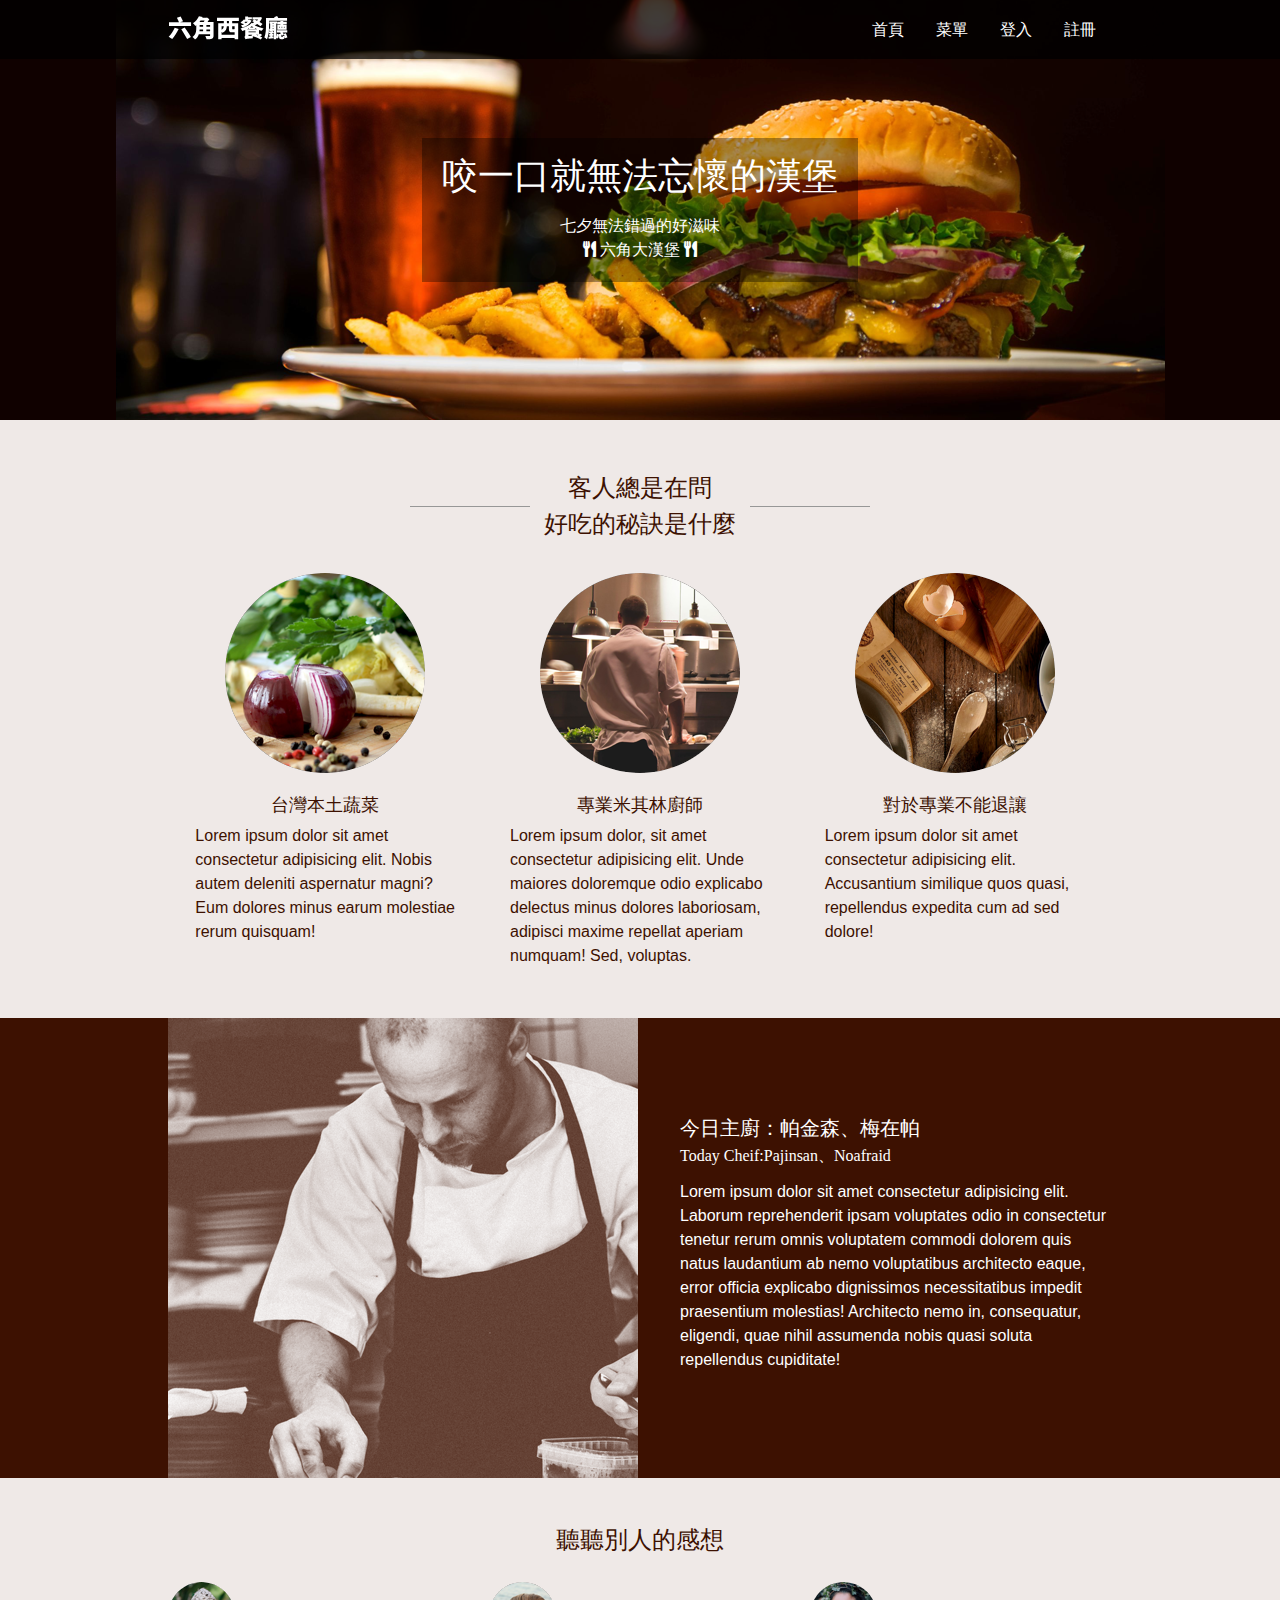
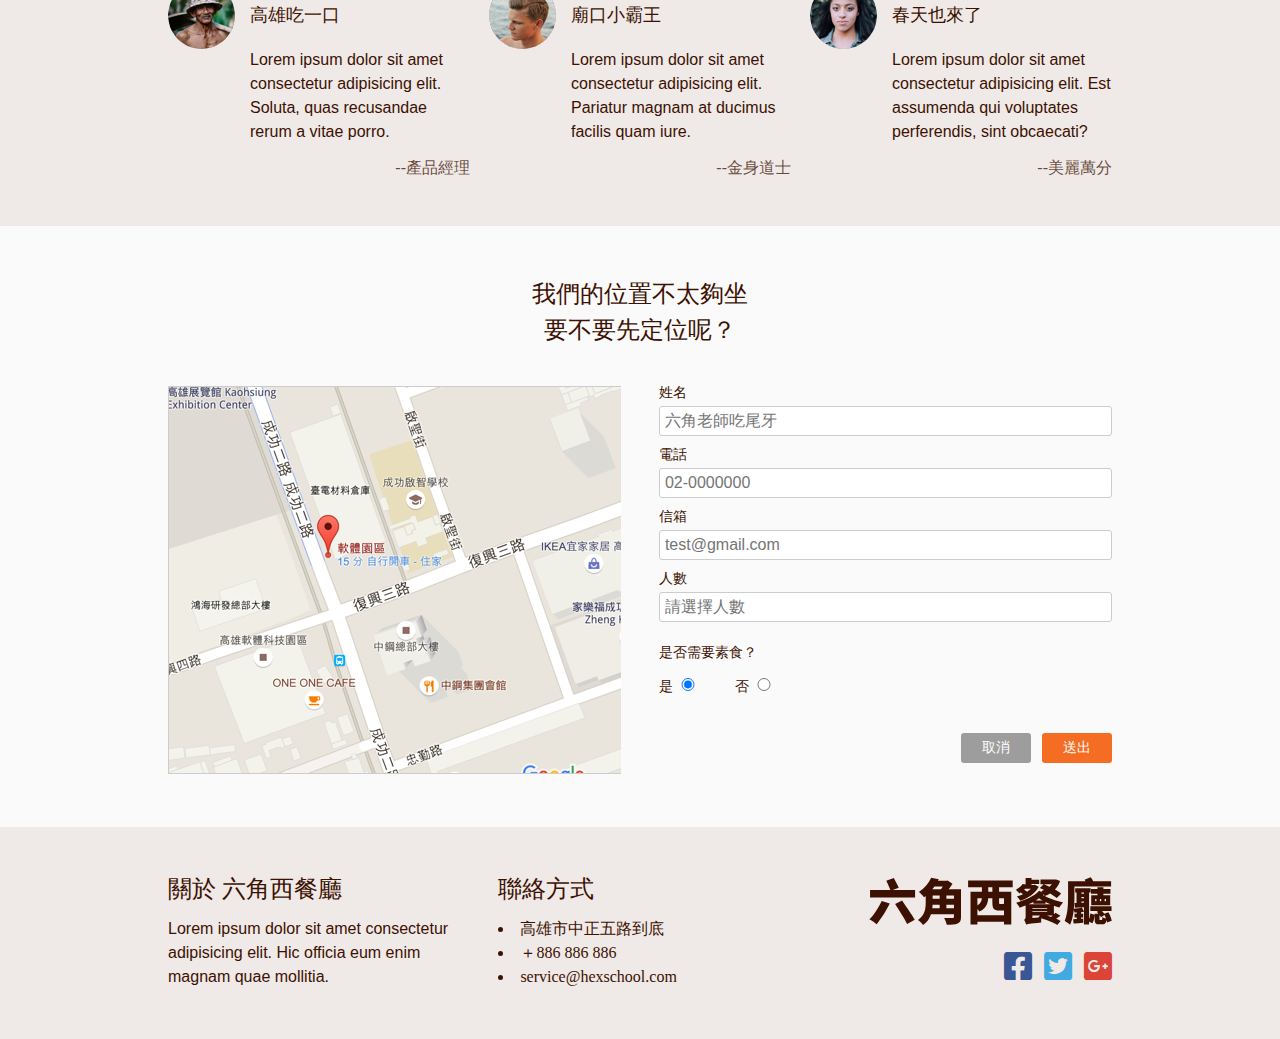
<file: index.html>
<!DOCTYPE html>
<html>

<head>
	<meta charset="UTF-8">
	<meta name="viewport" content="width=device-width, initial-scale=1.0">
	<title>六角西餐廳</title>
	<link rel="shortcut icon" href="img/favicon.ico">
	<meta name='description' content='六角西餐廳，咬一口就無法忘懷的漢堡' />
	<meta name="keywords" content="六角西餐廳,六角漢堡,六角大漢堡,六角餐廳">
	<meta property="og:title" content="六角西餐廳" />
	<meta property="og:description" content="六角西餐廳，咬一口就無法忘懷的漢堡">
	<meta property="og:type" content="website" />
	<meta property="og:url" content="#" />
	<meta property="og:image" content="img/header_desktop.png" />
	<link href="圖片路徑" rel="img/favicon.ico" />

	<meta http-equiv="X-UA-Compatible" content="IE=Edge" />
	<link rel="stylesheet" href="https://cdnjs.cloudflare.com/ajax/libs/font-awesome/5.15.1/css/all.min.css" />
	<link rel="stylesheet" href="css/style.css">
	<script src='https://cdnjs.cloudflare.com/ajax/libs/jquery/2.2.3/jquery.min.js'></script>
	<script src="js/all.js"></script>
</head>

<body>
	<div class="header">
		<div class="showmenu">
			<a href="#">☰</a>
		</div>
		<div class="nav container flex">
			<a href="index.html"><img src="/img/logo_w@svg.svg" alt="logo"></a>
			<ul class="menu flex">
				<li><a href="index.html">首頁</a></li>
				<li><a href="cart.html">菜單</a></li>
				<li><a href="login.html">登入</a></li>
				<li><a href="register.html">註冊</a></li>
			</ul>
		</div>
	</div>
	<div class="banner flex">
		<div class="container">
			<div class="banner-text">
				<h1>咬一口就無法忘懷的漢堡</h1>
				<p>七夕無法錯過的好滋味<br><i class="fas fa-utensils"></i> 六角大漢堡 <i class="fas fa-utensils"></i></p>
			</div>
		</div>
	</div>
	<div class="feature">
		<div class="container">
			<div class="feature_title">
				<h2>客人總是在問</h2>
				<h2>好吃的秘訣是什麼</h2>
			</div>
			<ul class="feature_content flex">
				<li>
					<img src="img/feature_1.png" alt="台灣本土蔬菜">
					<h3>台灣本土蔬菜</h3>
					<p>Lorem ipsum dolor sit amet consectetur adipisicing elit. Nobis autem deleniti aspernatur
						magni? Eum dolores minus earum molestiae rerum quisquam!</p>
				</li>
				<li>
					<img src="img/feature_2.png" alt="專業米其林廚師">
					<h3>專業米其林廚師</h3>
					<p>Lorem ipsum dolor, sit amet consectetur adipisicing elit. Unde maiores doloremque odio
						explicabo delectus minus dolores laboriosam, adipisci maxime repellat aperiam numquam! Sed,
						voluptas.</p>
				</li>
				<li>
					<img src="img/feature_3.png" alt="對於專業不能退讓">
					<h3>對於專業不能退讓</h3>
					<p>Lorem ipsum dolor sit amet consectetur adipisicing elit. Accusantium similique quos quasi,
						repellendus expedita cum ad sed dolore!</p>
				</li>
			</ul>
		</div>
	</div>
	<div class="chef-info">
		<div class="container chef_flex">
			<img src="img/main_chef_brown.png" alt="主廚圖片">
			<div class="chef-info_text">
				<h2>今日主廚：帕金森、梅在帕</h2>
				<h3>Today Cheif:Pajinsan、Noafraid</h3>
				<p>Lorem ipsum dolor sit amet consectetur adipisicing elit. Laborum reprehenderit ipsam voluptates odio
					in consectetur tenetur rerum omnis voluptatem commodi dolorem quis natus laudantium ab nemo
					voluptatibus architecto eaque, error officia explicabo dignissimos necessitatibus impedit
					praesentium molestias! Architecto nemo in, consequatur, eligendi, quae nihil assumenda nobis quasi
					soluta repellendus cupiditate!</p>
			</div>
		</div>
	</div>
	<div class="comment">
		<div class="container">
			<h3>聽聽別人的感想</h3>
			<ul class="comment_content flex">
				<li>
					<img src="img/avatar_1.png" alt="高雄吃一口">
					<div class="comment_text">
						<h4>高雄吃一口</h4>
						<p>Lorem ipsum dolor sit amet consectetur adipisicing elit. Soluta, quas recusandae rerum a
							vitae porro.</p>
						<span>--產品經理</span>
					</div>
				</li>
				<li>
					<img src="img/avatar_2.png" alt="廟口小霸王">
					<div class="comment_text">
						<h4>廟口小霸王</h4>
						<p>Lorem ipsum dolor sit amet consectetur adipisicing elit. Pariatur magnam at ducimus facilis
							quam iure.</p>
						<span>--金身道士</span>
					</div>
				</li>
				<li>
					<img src="img/avatar_3.png" alt="春天也來了">
					<div class="comment_text">
						<h4>春天也來了</h4>
						<p>Lorem ipsum dolor sit amet consectetur adipisicing elit. Est assumenda qui voluptates
							perferendis, sint obcaecati?</p>
						<span>--美麗萬分</span>
					</div>
				</li>
			</ul>
		</div>
	</div>
	<div class="contact">
		<div class="container">
			<h3>我們的位置不太夠坐<br>要不要先定位呢？</h3>
			<div class="contact_content flex">
				<div class="map-area"><img src="img/Map.png" alt="餐廳地圖"></div>
				<form class="reserve_form">
					<label for="name">姓名</label>
					<input type="text" id="name" placeholder="六角老師吃尾牙">
					<label for="text">電話</label>
					<input type="tel" id="tel" placeholder="02-0000000">
					<label for="email">信箱</label>
					<input type="email" id="email" placeholder="test@gmail.com">
					<label for="number">人數</label>
					<input type="number" id="number" placeholder="請選擇人數">

					<div class="vegan">
						<span>是否需要素食？</span>
						<label class="vegan_text" for="yes">是</label>
						<input class="vegan_radio" id="yes" type="radio" name="veg" value="y" checked="checked" />
						<label class="vegan_text" for="no">否</label>
						<input class="vegan_radio" id="no" type="radio" name="veg" value="n" />
					</div>

					<div class="form_button flex">
						<button type="submit" class="btn_submit">送出</button>
						<button type="submit" class="btn_cancel">取消</button>
					</div>
				</form>
			</div>
		</div>
	</div>
	<div class="footer">
		<div class="footer-content container flex">
			<ul class="footer-text">
				<li>
					<h4>關於 六角西餐廳</h4>
					<p>Lorem ipsum dolor sit amet consectetur adipisicing elit. Hic officia eum enim magnam quae
						mollitia.</p>
				</li>
				<li>
					<h4>聯絡方式</h4>
					<ul>
						<li>高雄市中正五路到底</li>
						<li>＋886 886 886</li>
						<li>service@hexschool.com</li>
					</ul>
				</li>
			</ul>
			<div class="footer-link">
			<img src="img/logo_l@svg.svg" alt="logo">
					<div class="footer-social-link">
						<a href="#"><i class="fab fa-google-plus-square fa-2x"></i></a>
						<a href="#"><i class="fab fa-twitter-square fa-2x"></i></a>
						<a href="#"><i class="fab fa-facebook-square fa-2x"></i></a>
					</div>
				</div>
		</div>
	</div>


</body>

</html>
</file>
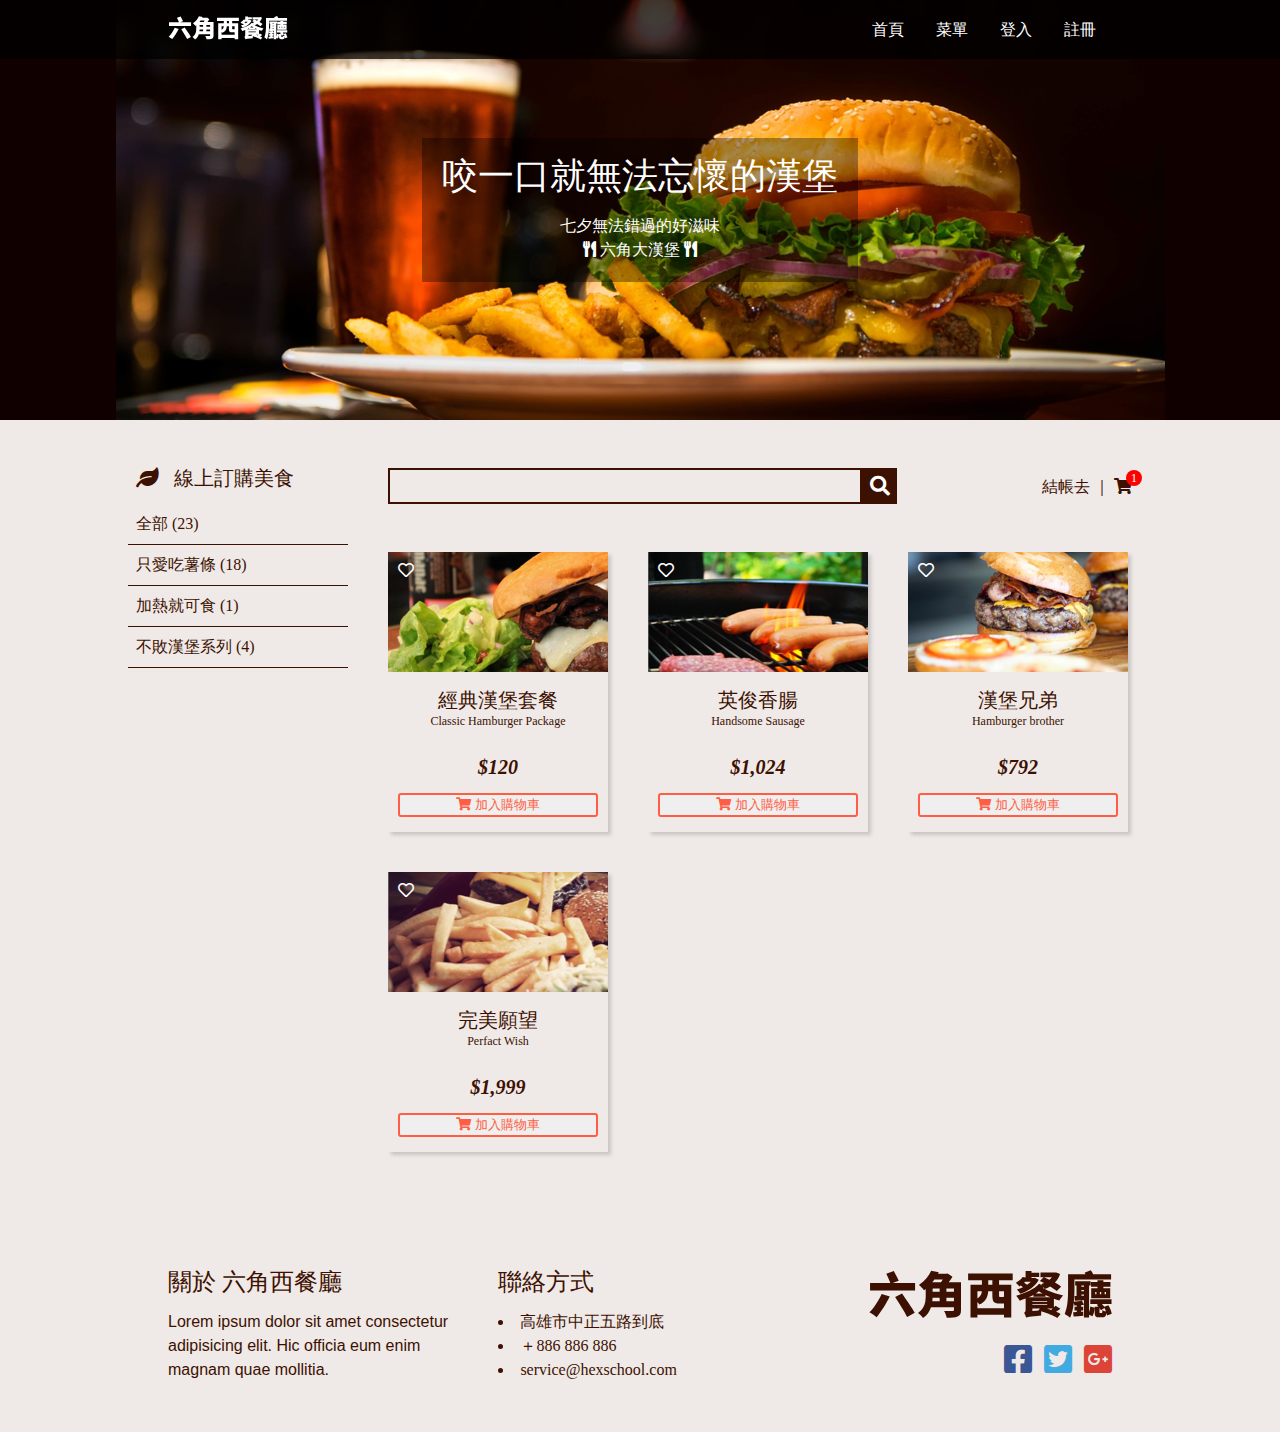
<file: cart.html>
<!DOCTYPE html>
<html>

<head>
    <meta charset="UTF-8">
    <meta name="viewport" content="width=device-width, initial-scale=1.0">
    <title>六角西餐廳 | 菜單</title>
    <link rel="shortcut icon" href="img/favicon.ico">
    <meta name='description' content='六角西餐廳，咬一口就無法忘懷的漢堡' />
    <meta name="keywords" content="六角西餐廳,六角漢堡,六角大漢堡,六角餐廳">
    <meta property="og:title" content="六角西餐廳" />
    <meta property="og:description" content="六角西餐廳，咬一口就無法忘懷的漢堡">
    <meta property="og:type" content="website" />
    <meta property="og:url" content="#" />
    <meta property="og:image" content="img/header_desktop.png" />
    <link href="圖片路徑" rel="img/favicon.ico" />

    <meta http-equiv="X-UA-Compatible" content="IE=Edge" />
    <link rel="stylesheet" href="https://cdnjs.cloudflare.com/ajax/libs/font-awesome/5.15.1/css/all.min.css" />
    <link rel="stylesheet" href="css/style.css">
    <script src='https://cdnjs.cloudflare.com/ajax/libs/jquery/2.2.3/jquery.min.js'></script>
    <script src="js/all.js"></script>
    <link rel="preconnect" href="https://fonts.gstatic.com">
</head>

<body>
    <div class="header">
        <div class="showmenu">
            <a href="#">☰</a>
        </div>
        <div class="nav container flex">
            <a href="index.html"><img src="/img/logo_w@svg.svg" alt="logo"></a>
            <ul class="menu flex">
                <li><a href="index.html">首頁</a></li>
                <li><a href="cart.html">菜單</a></li>
                <li><a href="login.html">登入</a></li>
                <li><a href="register.html">註冊</a></li>
            </ul>
        </div>
    </div>
    <div class="banner flex">
        <div class="container">
            <div class="banner-text">
                <h1>咬一口就無法忘懷的漢堡</h1>
                <p>七夕無法錯過的好滋味<br><i class="fas fa-utensils"></i> 六角大漢堡 <i class="fas fa-utensils"></i></p>
            </div>
        </div>
    </div>

    <div class="cart-wrap container flex">
        <div class="side-list">
            <h2> <i class="fas fa-leaf"></i>線上訂購美食</h2>
            <ul class="side-list-ul">
                <li><a href="#">全部 (23)</a></li>
                <li><a href="#">只愛吃薯條 (18)</a></li>
                <li><a href="#">加熱就可食 (1)</a></li>
                <li><a href="#">不敗漢堡系列 (4)</a></li>
            </ul>
        </div>
        <div class="cart-content">
            <div class="top-bar flex">
                <div class="search-bar flex">
                    <input type="text">
                    <button class="search-btn"><i class="fas fa-search"></i></button>
                </div>
                <div class="top-bar-link">
                    <a href="#">結帳去</a> ｜
                    <a href="#"><i class="fas fa-shopping-cart"></i></a>
                    <span class="shopping-cart-number">1</span>
                </div>
            </div>
                <ul class="product-info flex">
                    <li>
                        <div class="like-icon">
                            <i class="far fa-heart"></i>
                        </div>
                        <img src="img/product_2.png" alt="">
                        <h3>經典漢堡套餐</h3>
                        <h4>Classic Hamburger Package</h4>
                        <span>$120</span>
                        <button><i class="fas fa-shopping-cart"></i> 加入購物車</button>
                    </li>
                    <li>
                        <div class="like-icon">
                            <i class="far fa-heart"></i>
                        </div>
                        <img src="img/product_3.png" alt="">
                        <h3>英俊香腸</h3>
                        <h4>Handsome Sausage</h4>
                        <span>$1,024</span>
                        <button><i class="fas fa-shopping-cart"></i> 加入購物車</button>
                    </li>
                    <li>
                        <div class="like-icon">
                            <i class="far fa-heart"></i>
                        </div>
                        <img src="img/product_4.png" alt="">
                        <h3>漢堡兄弟</h3>
                        <h4>Hamburger brother</h4>
                        <span>$792</span>
                        <button><i class="fas fa-shopping-cart"></i> 加入購物車</button>
                    </li>
                    <li>
                        <div class="like-icon">
                            <i class="far fa-heart"></i>
                        </div>
                        <img src="img/product_5.png" alt="">
                        <h3>完美願望</h3>
                        <h4>Perfact Wish</h4>
                        <span>$1,999</span>
                        <button><i class="fas fa-shopping-cart"></i> 加入購物車</button>
                    </li>
                </ul>
        </div>
    </div>

    <div class="footer">
        <div class="footer-content container flex">
            <ul class="footer-text">
                <li>
                    <h4>關於 六角西餐廳</h4>
                    <p>Lorem ipsum dolor sit amet consectetur adipisicing elit. Hic officia eum enim magnam quae
                        mollitia.</p>
                </li>
                <li>
                    <h4>聯絡方式</h4>
                    <ul>
                        <li>高雄市中正五路到底</li>
                        <li>＋886 886 886</li>
                        <li>service@hexschool.com</li>
                    </ul>
                </li>
            </ul>
            <div class="footer-link">
                <img src="img/logo_l@svg.svg" alt="logo">
                <div class="footer-social-link">
                    <a href="#"><i class="fab fa-google-plus-square fa-2x"></i></a>
                    <a href="#"><i class="fab fa-twitter-square fa-2x"></i></a>
                    <a href="#"><i class="fab fa-facebook-square fa-2x"></i></a>
                </div>
            </div>
        </div>
    </div>


</body>

</html>
</file>
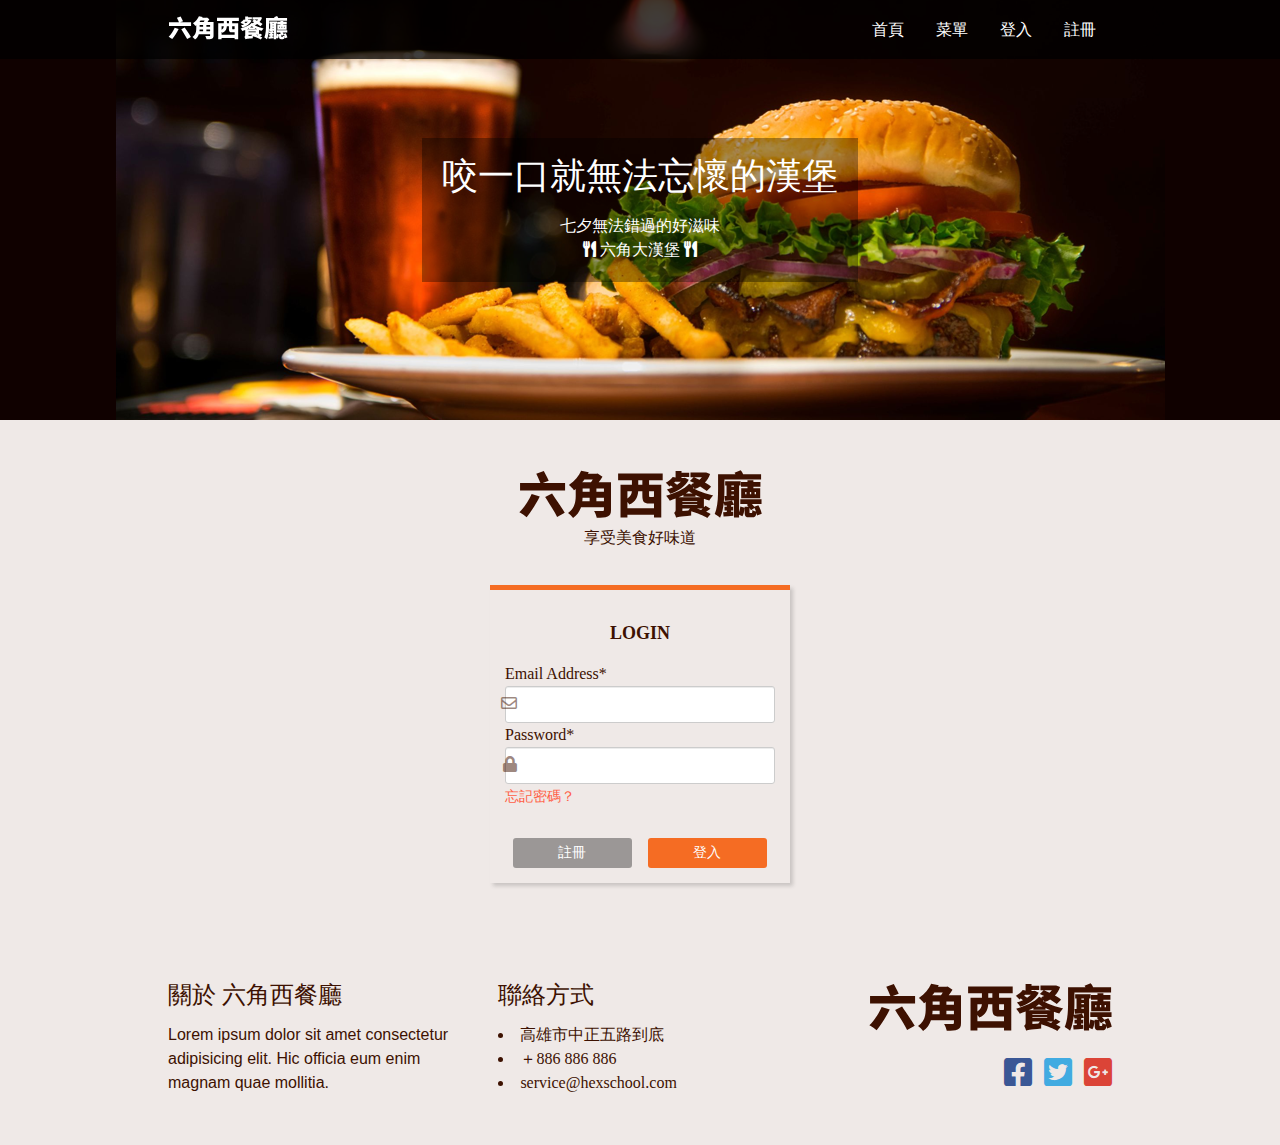
<file: login.html>
<!DOCTYPE html>
<html>

<head>
	<meta charset="UTF-8">
	<meta name="viewport" content="width=device-width, initial-scale=1.0">
	<title>六角西餐廳</title>
	<link rel="shortcut icon" href="img/favicon.ico">
	<meta name='description' content='六角西餐廳，咬一口就無法忘懷的漢堡' />
	<meta name="keywords" content="六角西餐廳,六角漢堡,六角大漢堡,六角餐廳">
	<meta property="og:title" content="六角西餐廳" />
	<meta property="og:description" content="六角西餐廳，咬一口就無法忘懷的漢堡">
	<meta property="og:type" content="website" />
	<meta property="og:url" content="#" />
	<meta property="og:image" content="img/header_desktop.png" />
	<link href="圖片路徑" rel="img/favicon.ico" />

	<meta http-equiv="X-UA-Compatible" content="IE=Edge" />
	<link rel="stylesheet" href="https://cdnjs.cloudflare.com/ajax/libs/font-awesome/5.15.1/css/all.min.css" />
	<link rel="stylesheet" href="css/style.css">
	<script src='https://cdnjs.cloudflare.com/ajax/libs/jquery/2.2.3/jquery.min.js'></script>
	<script src="js/all.js"></script>
</head>

<body>
	<div class="header">
		<div class="showmenu">
			<a href="#">☰</a>
		</div>
		<div class="nav container flex">
			<a href="index.html"><img src="/img/logo_w@svg.svg" alt="logo"></a>
			<ul class="menu flex">
				<li><a href="index.html">首頁</a></li>
				<li><a href="cart.html">菜單</a></li>
				<li><a href="login.html">登入</a></li>
				<li><a href="register.html">註冊</a></li>
			</ul>
		</div>
    </div>
	<div class="banner flex">
		<div class="container">
			<div class="banner-text">
				<h1>咬一口就無法忘懷的漢堡</h1>
				<p>七夕無法錯過的好滋味<br><i class="fas fa-utensils"></i> 六角大漢堡 <i class="fas fa-utensils"></i></p>
			</div>
		</div>
    </div>
    
	<div class="feature">
		<div class="container content pd">
            <div class="logo-title">
                <img src="img/logo_l@svg.svg" alt="">
                <p>享受美食好味道</p>
            </div>
            <div class="login-box">
                <h4>LOGIN</h4>
                <form class="login-form">
                    <label for="email">Email Address*</label>
                    <i class="far fa-envelope"></i>
                    <input type="email" class="email-input">
                    <label for="password">Password*</label>
                    <i class="fas fa-lock"></i>
                    <input type="text" class="password-input">
                    <a href="#">忘記密碼？</a>
                    <div class="login-form-btn flex">
                        <button type="submit" class="btn_gra">註冊</button>
                        <button type="submit" class="btn_org">登入</button>
                    </div>
                </form>
			</div>
	</div>
	
	<div class="footer">
		<div class="footer-content container flex">
			<ul class="footer-text">
				<li>
					<h4>關於 六角西餐廳</h4>
					<p>Lorem ipsum dolor sit amet consectetur adipisicing elit. Hic officia eum enim magnam quae
						mollitia.</p>
				</li>
				<li>
					<h4>聯絡方式</h4>
					<ul>
						<li>高雄市中正五路到底</li>
						<li>＋886 886 886</li>
						<li>service@hexschool.com</li>
					</ul>
				</li>
			</ul>
			<div class="footer-link">
			<img src="img/logo_l@svg.svg" alt="logo">
					<div class="footer-social-link">
						<a href="#"><i class="fab fa-google-plus-square fa-2x"></i></a>
						<a href="#"><i class="fab fa-twitter-square fa-2x"></i></a>
						<a href="#"><i class="fab fa-facebook-square fa-2x"></i></a>
					</div>
				</div>
		</div>
	</div>


</body>

</html>
</file>
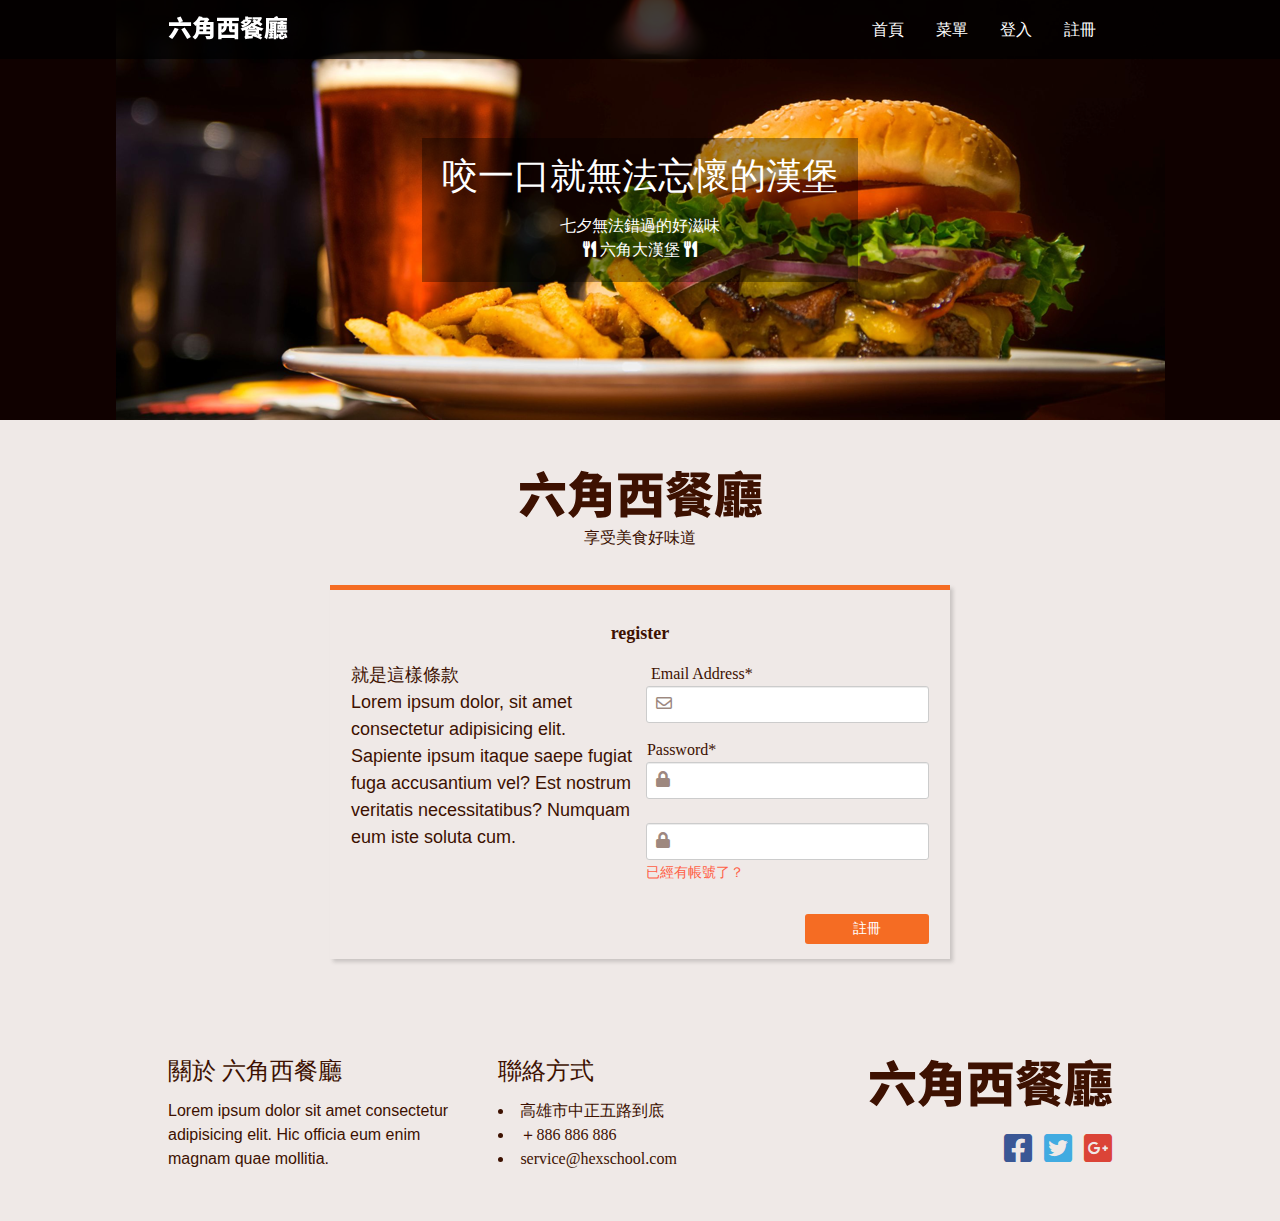
<file: register.html>
<!DOCTYPE html>
<html>

<head>
    <meta charset="UTF-8">
    <meta name="viewport" content="width=device-width, initial-scale=1.0">
    <title>六角西餐廳</title>
    <link rel="shortcut icon" href="img/favicon.ico">
    <meta name='description' content='六角西餐廳，咬一口就無法忘懷的漢堡' />
    <meta name="keywords" content="六角西餐廳,六角漢堡,六角大漢堡,六角餐廳">
    <meta property="og:title" content="六角西餐廳" />
    <meta property="og:description" content="六角西餐廳，咬一口就無法忘懷的漢堡">
    <meta property="og:type" content="website" />
    <meta property="og:url" content="#" />
    <meta property="og:image" content="img/header_desktop.png" />
    <link href="圖片路徑" rel="img/favicon.ico" />

    <meta http-equiv="X-UA-Compatible" content="IE=Edge" />
    <link rel="stylesheet" href="https://cdnjs.cloudflare.com/ajax/libs/font-awesome/5.15.1/css/all.min.css" />
    <link rel="stylesheet" href="css/style.css">
    <script src='https://cdnjs.cloudflare.com/ajax/libs/jquery/2.2.3/jquery.min.js'></script>
    <script src="js/all.js"></script>
</head>

<body>
    <div class="header">
        <div class="showmenu">
            <a href="#">☰</a>
        </div>
        <div class="nav container flex">
            <a href="index.html"><img src="/img/logo_w@svg.svg" alt="logo"></a>
            <ul class="menu flex">
                <li><a href="index.html">首頁</a></li>
                <li><a href="cart.html">菜單</a></li>
                <li><a href="login.html">登入</a></li>
                <li><a href="register.html">註冊</a></li>
            </ul>
        </div>
    </div>
    <div class="banner flex">
        <div class="container">
            <div class="banner-text">
                <h1>咬一口就無法忘懷的漢堡</h1>
                <p>七夕無法錯過的好滋味<br><i class="fas fa-utensils"></i> 六角大漢堡 <i class="fas fa-utensils"></i></p>
            </div>
        </div>
    </div>

    <div class="feature">
        <div class="container content pd">
            <div class="logo-title">
                <img src="img/logo_l@svg.svg" alt="">
                <p>享受美食好味道</p>
            </div>
            <div class="register-box">
                <h4>register</h4>
                <div class="regiater-box-content flex">
                    <div class="register-box-text">
                        <h4>就是這樣條款</h4>
                        <p>Lorem ipsum dolor, sit amet consectetur adipisicing elit. Sapiente ipsum itaque saepe fugiat fuga accusantium vel? Est nostrum veritatis necessitatibus? Numquam eum iste soluta cum.</p>
                    </div>
                    <form class="register-form">
                        <i class="far fa-envelope"></i>
                        <label for="email">Email Address*</label>
                        <input type="email" class="email-input">
                        <i class="fas fa-lock"></i><label for="password">Password*</label>
                        <input type="text" class="password-input">
                        <i class="fas fa-lock"></i>
                        <input type="text" class="password-check-input">
                        <a href="#">已經有帳號了？</a>
                        <div class="register-form-btn">
                        <button type="submit" class="btn_org">註冊</button>
                    </div>
                    </form>
                </div>
            </div>
        </div>

        <div class="footer">
            <div class="footer-content container flex">
                <ul class="footer-text">
                    <li>
                        <h4>關於 六角西餐廳</h4>
                        <p>Lorem ipsum dolor sit amet consectetur adipisicing elit. Hic officia eum enim magnam quae
                            mollitia.</p>
                    </li>
                    <li>
                        <h4>聯絡方式</h4>
                        <ul>
                            <li>高雄市中正五路到底</li>
                            <li>＋886 886 886</li>
                            <li>service@hexschool.com</li>
                        </ul>
                    </li>
                </ul>
                <div class="footer-link">
                    <img src="img/logo_l@svg.svg" alt="logo">
                    <div class="footer-social-link">
                        <a href="#"><i class="fab fa-google-plus-square fa-2x"></i></a>
                        <a href="#"><i class="fab fa-twitter-square fa-2x"></i></a>
                        <a href="#"><i class="fab fa-facebook-square fa-2x"></i></a>
                    </div>
                </div>
            </div>
        </div>


</body>

</html>
</file>
<file: css/style.css>
/* http://meyerweb.com/eric/tools/css/reset/ v2.0嚚�20110126License: none (public domain)
css reset*/
html, body, div, span, applet, object, iframe,
h1, h2, h3, h4, h5, h6, p, blockquote, pre,
a, abbr, acronym, address, big, cite, code,
del, dfn, em, img, ins, kbd, q, s, samp,
small, strike, strong, sub, sup, tt, var,
b, u, i, center,
dl, dt, dd, ol, ul, li,
fieldset, form, label, legend,
table, caption, tbody, tfoot, thead, tr, th, td,
article, aside, canvas, details, embed, 
figure, figcaption, footer, header, hgroup, 
menu, nav, output, ruby, section, summary,
time, mark, audio, video {
	margin: 0;
	padding: 0;
	border: 0;
	font-size: 100%;
	font: inherit;
	vertical-align: baseline;
}
/* HTML5 display-role reset for older browsers */
article, aside, details, figcaption, figure, 
footer, header, hgroup, menu, nav, section {
	display: block;
}
body {
	line-height: 1;
	color: #3D1101;
	background: #efe9e7;
}
ol, ul {
	list-style: none;
}
blockquote, q {
	quotes: none;
}
blockquote:before, blockquote:after,
q:before, q:after {
	content: '';
	content: none;
}
table {
	border-collapse: collapse;
	border-spacing: 0;
}
*,*:before,*:after {
    box-sizing: border-box;
}
a {
	text-decoration: none;
	color: #3D1101;
}
p{
	line-height: 1.5;
	font-family: "Microsoft JhengHei", sans-serif;
}
/*css rest end*/

.container{
	max-width: 1024px;
	margin: 0 auto;
	padding: 0 40px;
}
.flex{
	display: flex;
}
.pd{
	padding: 0 40px;
}
@media (max-width:767px){
	.container{
		max-width: 767px;
		margin: 0 auto;
		padding: 0;
	}
	.pd{
		padding: 0 13px;
	}
}
/*header*/
.header{
	background: rgba(0,0,0,0.75);
	padding: 16px;
	position: absolute;
	top: 0;
	left: 0;
	width: 100%;
}
.showmenu{
	display: none;
}
.nav{
	justify-content: space-between;
	align-items: center;
}
.menu>li>a{
	font-size: 16px;
	color: #fff;
	padding: 16px;
}
.menu>li>a:hover{
	background: rgba(255, 255, 255, 0.6);
}
@media (max-width:767px){
	.menu{
		max-height: 0;
		overflow: hidden;
		position: absolute;
		top: 58px;
		left: 0;
		display: block;
		width: 100%;
		text-align: center;
	}
	.showmenu{
		display: block;
		position: absolute;
		top: 16px;
		right: 16px;
		font-size: 24px;
	}
	.showmenu>a{
		color: #fff;
	}
	.menu.menu-show{
		max-height: 500px;
		background: rgba(0,0,0,0.75);
	}
	.menu>li>a{
		display: block;
		height: 48px;
	}
}
/*banner*/
.banner{
	background: url(../img/header_desktop.png) no-repeat center;
	background-color: #100100;
	height: 420px;
	color: #fff;
	align-items: center;
}
.banner-text{
	background: rgba(0,0,0,0.35);
	text-align: center;
	padding: 20px;
}
.banner-text>h1{
	font-size: 36px;
	margin-bottom: 20px;
}
.banner-text>p{
	font-size: 16px;
}
@media (max-width:767px){
	.banner{
		background: url(../img/header_mobile.png) no-repeat center;
		background-color: #100100;
	}
}
/*feature*/
.feature{
	background: #efe9e7;
}
.feature_title{
	padding-top: 50px;
	padding-bottom: 30px;
}
.feature_title::after{
	content: "";
	width: 460px;
	height: 1px;
	background: #979797;
	display: block;
	margin: 0 auto;
	position: relative;
	top: -36px;
}
.feature h2{
	font-size: 24px;
	text-align: center;
	line-height: 1.5;
	display: block;
	background: #efe9e7;
	width: 220px;
	margin: 0 auto;
	position: relative;
	z-index: 100;
}
.feature_content{
	justify-content: space-around;
	padding-bottom: 50px;
}
.feature_content>li{
	width: 260px;
	text-align: center;
}
.feature_content>li>h3{
	margin-top: 20px;
	margin-bottom: 10px;
	font-size: 18px;
}
.feature_content>li>p{
	text-align: left;
	font-size: 16px;
}
@media (max-width:767px){
	.feature_title::after{
		display: none;
	}
	.feature_content{
		flex-direction: column;
	}
	.feature_content>li{
		margin-bottom: 30px;
		width: 100%;
		padding: 0 30px;
	}
}
/*chef-info*/
.chef-info{
	background: #3D1101;
	color: #fff;
}
.chef-info img{
	margin-right:42px;
	width: 50%;
}
.chef_flex{
	display: flex;
	align-items: center;
}
.chef-info_text{
	width: 50%;
}
.chef-info_text h2{
	font-size: 20px;
	line-height: 2;
}
.chef-info_text h3{
	font-size: 16px;
}
.chef-info_text p{
	margin:16px 0;
}
@media (max-width:767px){
	.chef_flex{
		flex-direction: column;
	}
	.chef-info img{
		margin-right:0;
		margin-bottom: 30px;
		width: 100%;
	}
	.chef-info_text{
		width: 100%;
		padding: 0 30px 30px;
	}
}
/*comment*/
.comment{
	padding: 50px 0;
	background: #efe9e7;
}
.comment h3{
	font-size: 24px;
	text-align: center;
	margin-bottom: 30px;
}
.comment_content{
	justify-content: space-between;
}
.comment_content>li{
	display: flex;
	align-items: flex-start;
}
.comment_text{
	margin-left: 15px;
}
.comment_text h4{
	font-size: 18px;
	padding: 24px 0;
}
.comment_text p{
	max-width: 220px;
	height: 96px;
	overflow: hidden;
	margin-bottom: 16px;
}
.comment_text span{
	display: flex;
	flex-direction: row-reverse;
	color: rgba(61,17,0,0.75);
}
@media (max-width:767px){
	.comment_content{
		flex-direction: column;
		align-items: center;
		padding: 0 10px 30px;
	}
	.comment_text p{
		max-width: 100%;
	}
}
/*contact*/
.contact{
	background: #FAFAFA;
	padding: 50px 0;
}
.contact h3{
	font-size: 24px;
	text-align: center;
	line-height: 1.5;
	margin-bottom: 38px;
}
.contact_content{
	justify-content: space-between;
}
.map-area{
	width: 48%;
	overflow: hidden;
	margin-right: 2%;
}
.reserve_form{
	width: 48%;
	font-size: 14px;
}
.reserve_form > label,input{
	display: block;
	width: 100%;
}
.reserve_form input{
	font-size: 16px;
	padding: 5px;
	margin-top: 6px;
	margin-bottom: 12px;
	border: 1px #cccccc solid;
	border-radius: 3px;
}
.vegan{
	margin-bottom: 30px;
}
.vegan span{
	display: block;
	padding: 12px 0;
}
.vegan_text,.vegan_radio{
	display: inline;
	width: 14px;
}
.vegan_radio{
	margin-right: 36px;
}
.form_button{
	flex-direction: row-reverse;
}
.form_button button{
	border: none;
	color: #fff;
	border-radius: 3px;
	font-size: 14px;
	width: 70px;
	padding: 6px 0;
	cursor: pointer;
}
.btn_submit{
	background: #F56C23;
	margin-left: 11px;
}
.btn_submit:hover{
	background: #F52B24;
}
.btn_cancel{
	background:#9D9D9D;
}
.btn_cancel:hover{
	background: #5B5B5B;
}
@media (max-width:767px){
	.contact_content{
		flex-direction: column;
		align-items: center;
		padding: 0 10px;
	}
	.map-area{
		width: 100%;
		margin-right: 0;
		padding-bottom:30px;
	}
	.map-area>img{
		margin: 0 auto;
		display: block;
	}
	.reserve_form{
		width: 100%;
	}
	.vegan{
		margin-bottom: 10px;
	}
}
/*footer*/
.footer{
	background: #efe9e7;
	padding: 50px 0;
}
.footer-content{
	justify-content: space-between;
}
.footer-text{
	display: flex;
	width: 70%;
}
.footer-text>li{
	margin-right: 20px;
	width: 50%;
}
.footer-text>li>ul>li{
	line-height: 1.5;
	list-style: disc;
	list-style-position: inside;
}
.footer-text h4{
	font-size: 24px;
	margin-bottom: 16px;
}
.footer-social-link{
	display: flex;
	flex-direction: row-reverse;
}
.footer-social-link i{
	margin-left: 12px;
	margin-top: 22px;
}
.fa-twitter-square{
	color: #41ABE1;
}
.fa-google-plus-square{
	color: #DB4437;
}
.fa-facebook-square{
	color: #3A5795;
}
.footer-social-link i:hover{
	filter: brightness(1.3);
}
@media (max-width:767px){
	.footer-content{
		flex-direction: column;
		padding: 0 10px;
	}
	.footer-text{
		flex-direction: column;
		width: 100%;
	}
	.footer-text>li{
		width: 100%;
		margin-bottom:30px;
	}
	.footer-link{
		text-align: right;
	}
}

/*--cart--*/
/*sildelist*/
.cart-wrap{
	padding: 48px 0;
}
.side-list{
	margin-right: 20px;
}
.side-list h2{
	font-size: 20px;
	margin-bottom: 16px;
	padding: 0 8px;
}
.fa-leaf{
	margin-right: 15px;
}
.side-list-ul a{
	width: 220px;
	display: block;
	font-size: 16px;
	line-height: 2.5;
	border-bottom: 1px #3D1101 solid;
	padding: 0 8px;
}
.side-list-ul a:hover{
	background: #3D1101;
	color: #fff;
}
@media (max-width:767px){
	.cart-wrap{
		display: inline-block;
		padding: 0 18px;
		width: 100%;
	}
	.side-list{
		margin: 52px 0 23px 0;
	}
	.side-list-ul a{
		width: 100%;
	}
}
/*cartcontent*/
.top-bar{
	justify-content: space-between;
	margin-bottom: 26px;
}
.search-bar{
	padding:0 20px;
	width: 70%;
	height: 36px;
}
.search-bar input{
  height: 36px;
  background: transparent;
  border: 2px solid #3d1101;
}
.search-btn{
	width: 36px;
	height: 36px;
	border: 0;
	background: #3D1101;
	color: #fff;
	cursor: pointer;
}
.fa-search{
	font-size: 20px;
}
.top-bar-link{
	padding: 10px 0;
}
.top-bar-link a:hover{
	color: gray;
}
.shopping-cart-number{
	display: inline-block;
	background: red;
	color: #fff;
	height: 16px;
	width: 16px;
	line-height: 16px;
	font-size: 12px;
	border-radius: 50%;
	text-align: center;
	position: relative;
	top: -10px;
	left: -10px;
}
@media (max-width:767px){
	.top-bar{
		flex-direction: column;
	}
	.search-bar{
		width: 100%;
		padding: 0;
	}
	.top-bar-link{
		padding: 20px 0;
		display: flex;
		justify-content:flex-end;
	}
	.fa-shopping-cart{
		font-size: 20px;
	}
}
/*product*/
.product-info{
	flex-wrap: wrap;
	justify-content: flex-start;
}
.product-info>li{
	max-width: 220px;
	height: 280px;
	text-align: center;
	box-shadow: 3px 3px 4px 0px rgba(0,0,0,0.16);
	overflow: hidden;
}
.like-icon{
	position: relative;
}
.fa-heart{
	position: absolute;
	left: 10px;
	top: 10px;
	color: #fff;
}
.fa-heart:hover{
	color: #FF5E45;
	cursor: pointer;
}
.product-info>li{
	margin: 20px;
}
.product-info>li>h3{
	font-size: 20px;
	margin-top: 10px;
	line-height: 1.5;
}
.product-info>li>h4{
	font-size: 12px;
	margin-bottom: 30px;
}
.product-info>li>span{
	display: block;
	margin-bottom: 16px;
	font-size: 20px;
	font-style: italic;
	font-weight: bold;
}
.product-info>li>button{
	border: 2px solid #FF5E45;
	color: #FF5E45;
	border-radius: 3px;
	width: 200px;
	cursor: pointer;
}
.product-info>li>button:hover{
	background: #FF5E45;
	color: #fff;
}
@media (max-width:568px){
	.product-info{
		display: block;
	}
	.product-info>li{
		max-width: 300px;
		display: block;
		margin: 30px auto;
	}
}
/*--login--*/
.content{
	margin: 50px auto;
}
.logo-title{
	display: block;
	margin: 0 auto;
	text-align: center;
	margin-bottom: 35px;
}
.logo-title>p{
	padding-top: 5px;
}
.login-box{
	max-width: 300px;
	margin: 0 auto;
	padding: 15px;
	box-shadow: 3px 3px 4px 0px rgba(0,0,0,0.16);
	border-top: 5px #F56C23 solid;
	line-height: 1.5;
}
.login-box>h4{
	text-align: center;
	padding: 15px 0;
	font-size: 18px;
	font-weight: bold;
}
.login-form>input{
	background: #FFFFFF;
	border: 1px solid #CCCCCC;
	box-shadow: inset 0px 1px 0px 0px #ECECEC;
	border-radius: 3px;
	padding: 10px 26px;
}
.login-form .fa-envelope{
	color: rgba(61,17,0,0.50);
	position: relative;
	top: 30px;
	left: -110px;
}
.login-form  .fa-lock{
	color: rgba(61,17,0,0.50);
	position: relative;
	top: 30px;
	left: -75px;
}
.login-form>a{
	font-size: 14px;
	color: #FF5E45;
}
.login-form-btn{
	justify-content: space-around;
	margin-top: 30px;
}
.btn_org,.btn_gra{
	color: #fff;
	border-radius: 3px;
	border: none;
	width: 44%;
	font-size: 14px;
	padding: 6px;
	cursor: pointer;
}
.btn_org{
	background: #F56C23;
}
.btn_gra{
	background: rgba(0,0,0,0.35);
}
/*--register--*/
.register-box{
	max-width: 620px;
	margin: 0 auto;
	padding: 15px;
	box-shadow: 3px 3px 4px 0px rgba(0,0,0,0.16);
	border-top: 5px #F56C23 solid;
	line-height: 1.5;
}
.register-box-text{
	width: 48%;
	font-size: 18px;
}
.register-form{
	width: 48%;
}
.register-box>h4{
	text-align: center;
	padding: 15px 0;
	font-size: 18px;
	font-weight: bold;
}
.regiater-box-content{
	width: 100%;
	justify-content: space-around;
}
.register-form>input{
	background: #FFFFFF;
	border: 1px solid #CCCCCC;
	box-shadow: inset 0px 1px 0px 0px #ECECEC;
	border-radius: 3px;
	padding: 10px 26px;
}
.register-form>a{
	font-size: 14px;
	color: #FF5E45;
}
.register-form .email-input{
	margin-bottom: 15px;
}
.register-form .fa-envelope,.fa-lock{
	position: relative;
	top: 30px;
	left: 10px;
	color: rgba(61,17,0,0.50);
	width: 16px;
}
.register-form label{
	margin-left: -15px;
}
.register-form-btn{
	display: flex;
	flex-direction: row-reverse;
}
.register-form-btn .btn_org {
	margin-top: 30px;
	margin-left: 60px;
	background: #F56C23;
}
@media (max-width:568px){
	.regiater-box-content{
		flex-direction: column;
	}
	.register-box-text{
		width: 100%;
		margin-bottom: 20px;
	}
	.register-form{
		width: 100%;
	}
}
</file>
